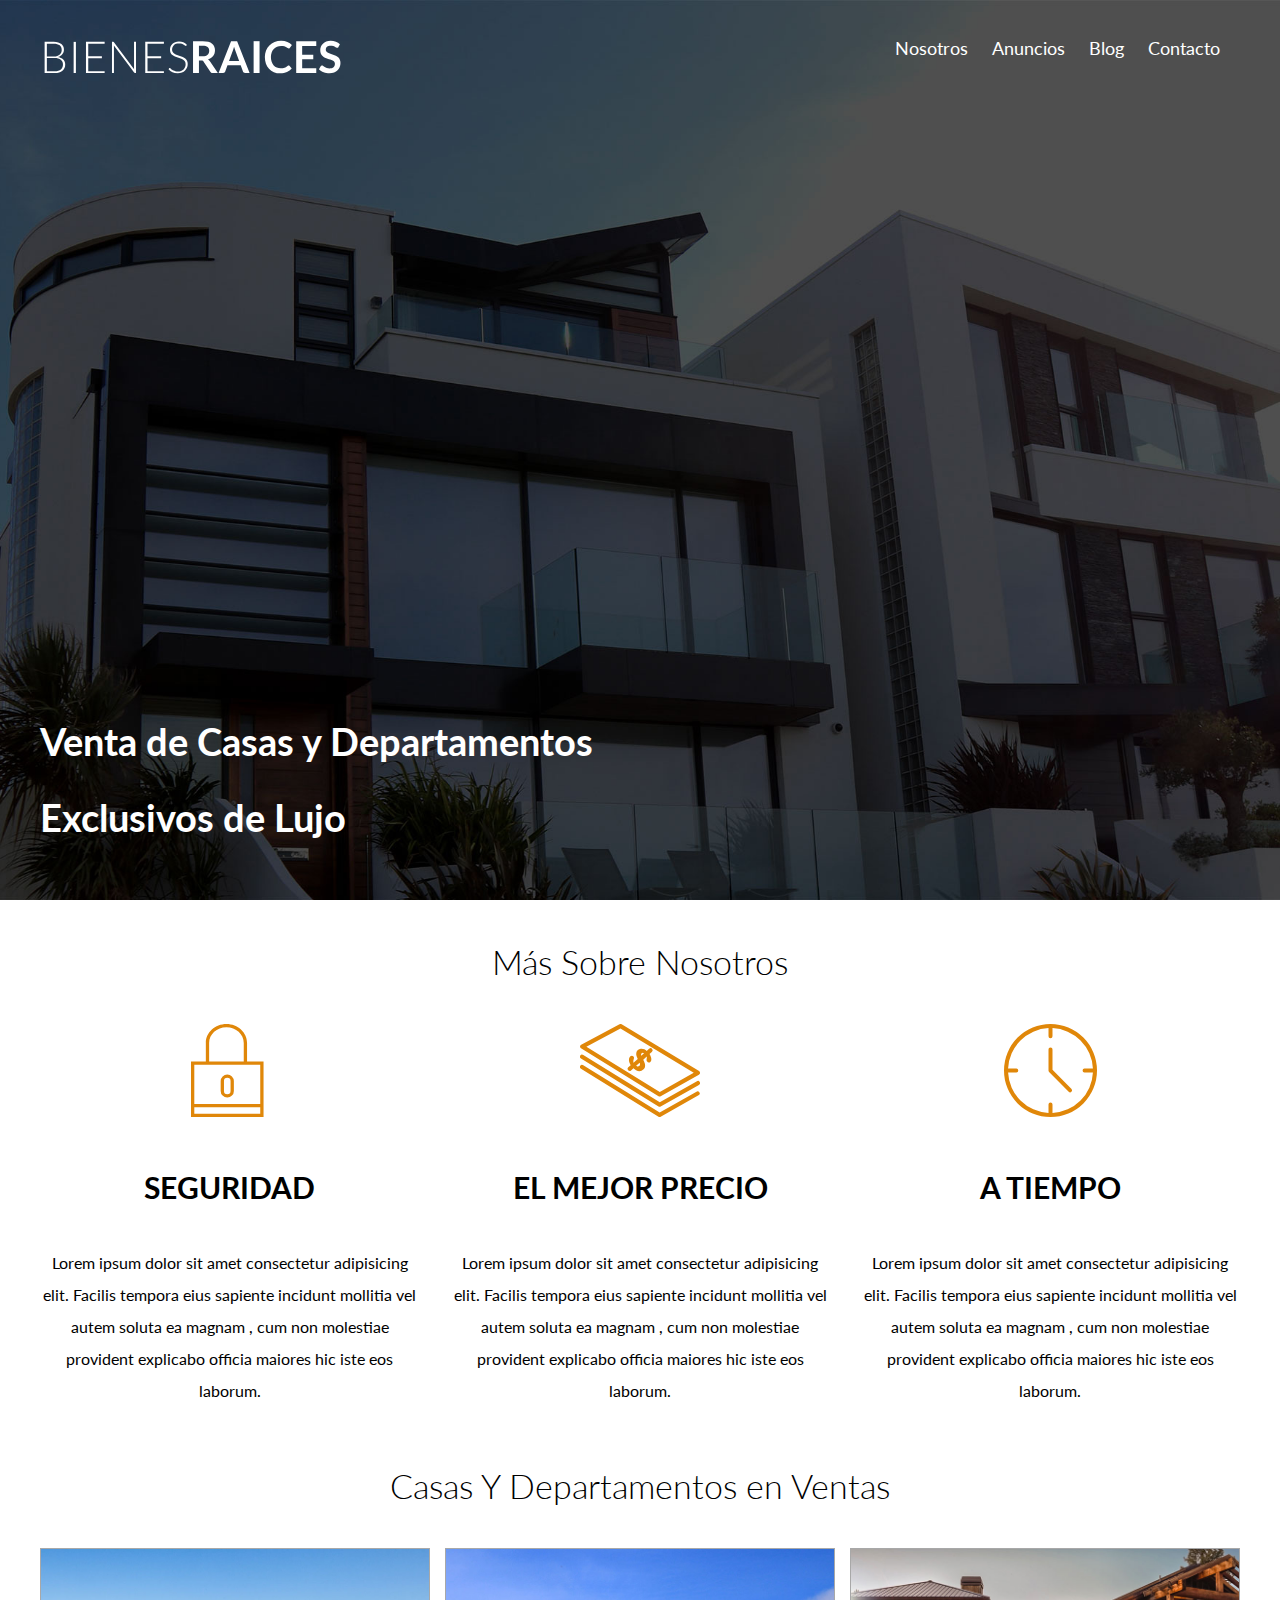
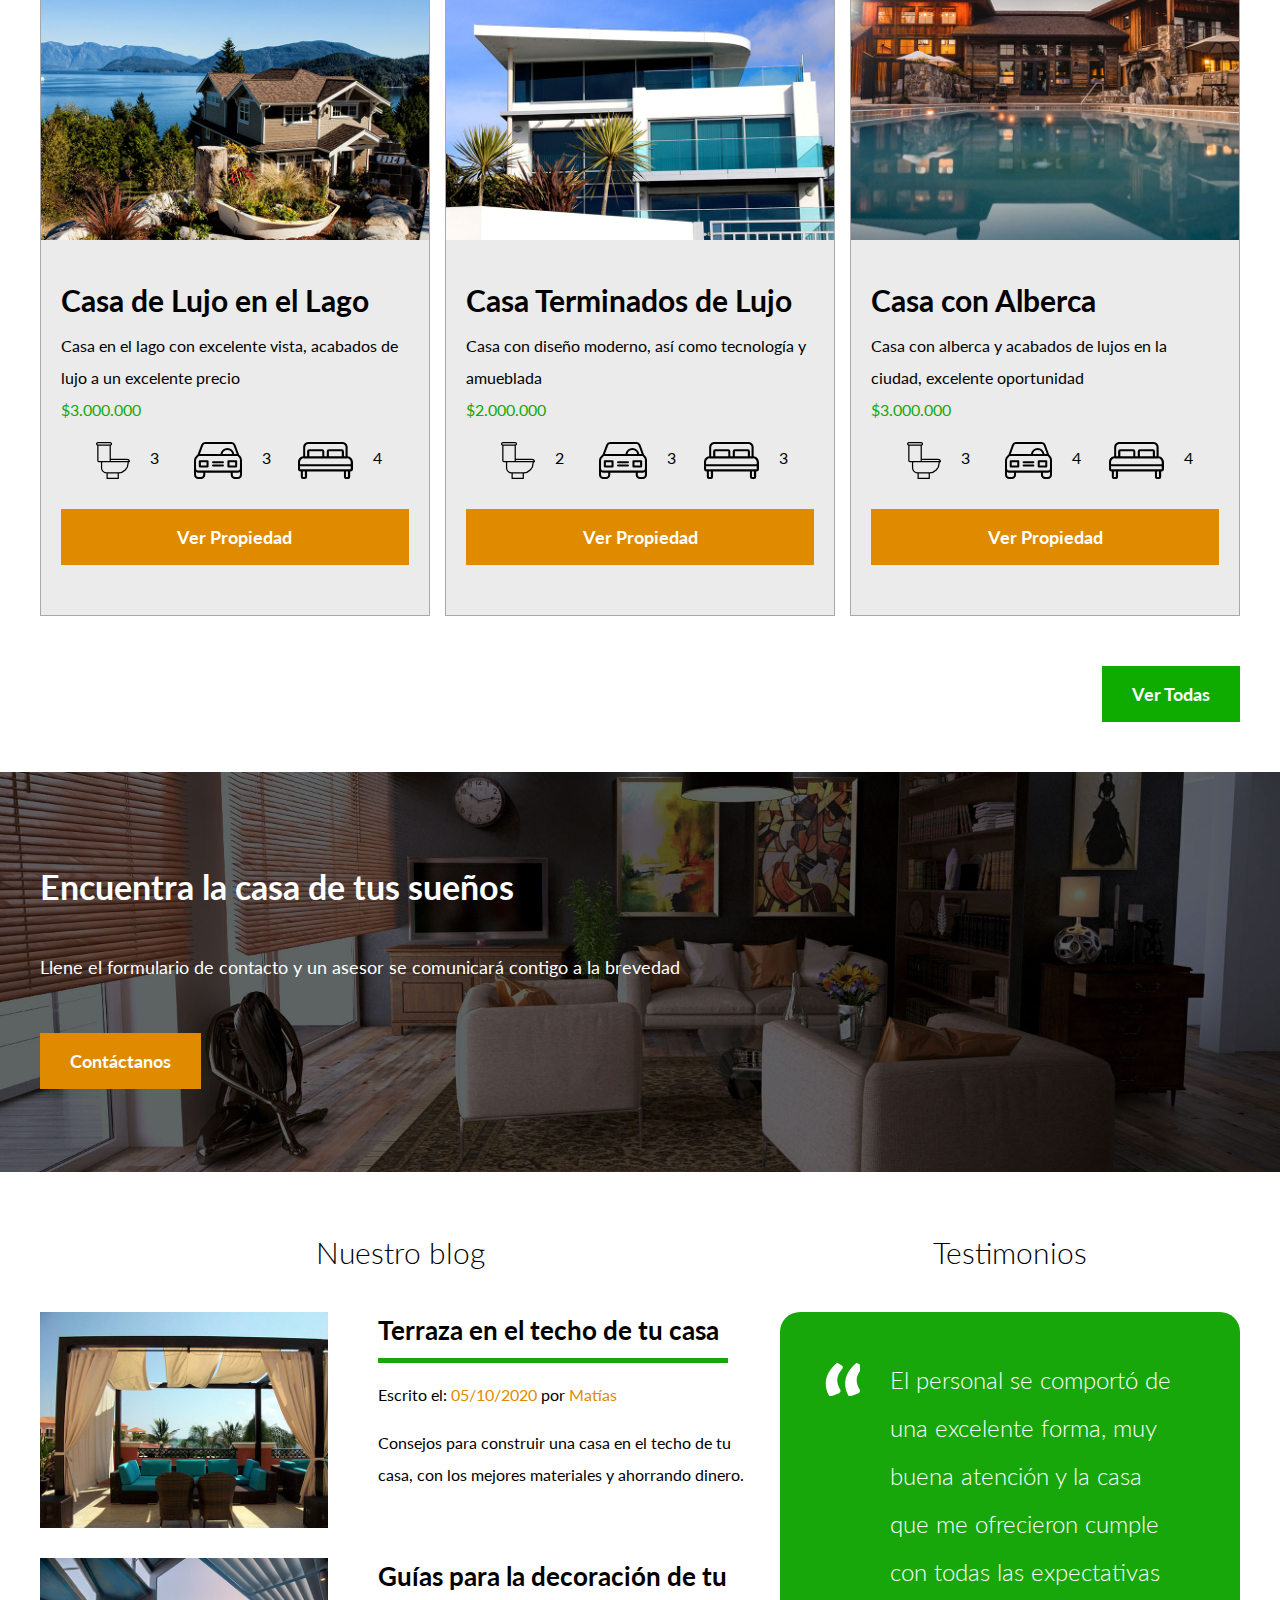
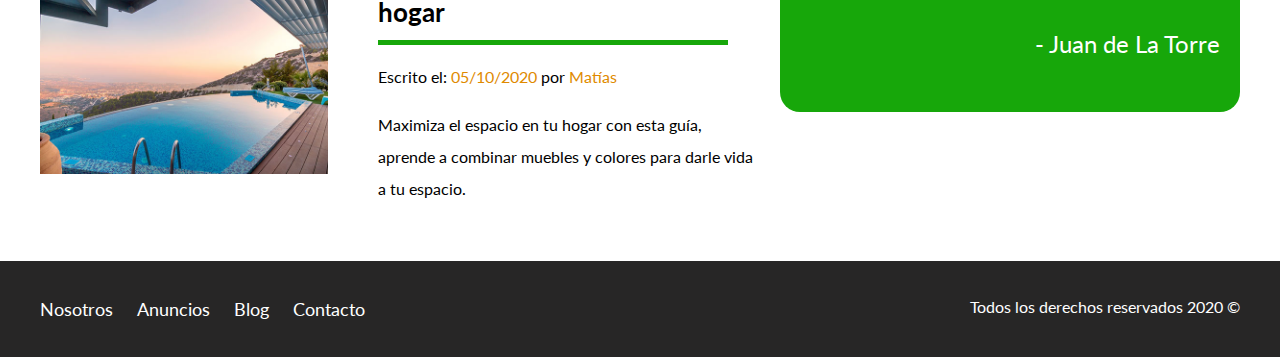
<file: Bienes Raices/index.html>
<!DOCTYPE html>
<html lang="en">
<head>
    <meta charset="UTF-8">
    <meta name="viewport" content="width=device-width, initial-scale=1.0">
    <title>Bienes Raices</title>
    <link href="https://fonts.googleapis.com/css2?family=Lato:wght@300;400;700;900&display=swap" rel="stylesheet">
    <link rel="stylesheet" href="CSS/normalize.css">
    <link rel="stylesheet" href="CSS/style.css">
</head>
<body>

    <header class="site-header inicio">
        <div class="contenedor contenido-header">
            <div class="barra">
                <a href="index.html">
                    <img src="img/logo.svg" alt="Logotipo">
                </a>

                <div class="mobile-menu">
                    <a href="#navegacion">
                        <img src="img/barras.svg" alt="Icono Menu">
                    </a>
                </div>

                <nav id="navegacion" class="navegacion">
                    <a href="nosotros.html">Nosotros</a>
                    <a href="anuncios.html">Anuncios</a>
                    <a href="blog.html">Blog</a>
                    <a href="contacto.html">Contacto</a>
                </nav>
            </div>

        <h1>Venta de Casas y Departamentos Exclusivos de Lujo</h1>
    </div>
    </header>

    <section class="contenedor seccion">
        <h2 class="fw-300 centrar-texto">Más Sobre Nosotros</h2>
        <div class="iconos-nosotros">
            <div class="icono">
                <img src="img/icono1.svg" alt="Icono Seguridad">
                <h3>Seguridad</h3>
                <p>Lorem ipsum dolor sit amet consectetur adipisicing elit. Facilis tempora eius sapiente incidunt mollitia vel autem soluta ea magnam
                    , cum non molestiae provident explicabo officia maiores hic iste eos laborum.</p>
            </div>

            <div class="icono">
                <img src="img/icono2.svg" alt="Icono El Mejor Precio">
                <h3>El Mejor Precio</h3>
                <p>Lorem ipsum dolor sit amet consectetur adipisicing elit. Facilis tempora eius sapiente incidunt mollitia vel autem soluta ea magnam
                    , cum non molestiae provident explicabo officia maiores hic iste eos laborum.</p>
            </div>

            <div class="icono">
                <img src="img/icono3.svg" alt="Icono A Tiempo">
                <h3>A Tiempo</h3>
                <p>Lorem ipsum dolor sit amet consectetur adipisicing elit. Facilis tempora eius sapiente incidunt mollitia vel autem soluta ea magnam
                    , cum non molestiae provident explicabo officia maiores hic iste eos laborum.</p>
            </div>
        </div>
    </section>

    <main class="seccion contenedor">
        <h2 class="fw-300 centrar-texto">Casas Y Departamentos en Ventas</h2>

        <div class="contenedor-anuncios">
            <div class="anuncio">
                <img src="img/anuncio1.jpg" alt="Anuncio Casa de Lujos en el Lago">
                <div class="contenido-anuncio">
                    <h3>Casa de Lujo en el Lago</h3>
                    <p>Casa en el lago con excelente vista, acabados de lujo a un excelente precio</p>
                    <p class="precio">$3.000.000</p>
                    <ul class="iconos-caracteristicas">
                        <li>
                            <img src="img/icono_wc.svg" alt="icocono baño">
                            <p>3</p>
                        </li>
                        <li>
                            <img src="img/icono_estacionamiento.svg" alt="icono auto">
                            <p>3</p>
                        </li>
                        <li>
                            <img src="img/icono_dormitorio.svg" alt="icono cama">
                            <p>4</p>
                        </li>
                    </ul>
                    <a href="anuncio.html" class="boton boton-naranja d-block">Ver Propiedad</a>
                </div>
            </div>

            <div class="anuncio">
                <img src="img/anuncio2.jpg" alt="Anuncio Casa Terminados de Lujos">
                <div class="contenido-anuncio">
                    <h3>Casa Terminados de Lujo</h3>
                    <p>Casa con diseño moderno, así como tecnología y amueblada</p>
                    <p class="precio">$2.000.000</p>
                    <ul class="iconos-caracteristicas">
                        <li>
                            <img src="img/icono_wc.svg" alt="icocono baño">
                            <p>2</p>
                        </li>
                        <li>
                            <img src="img/icono_estacionamiento.svg" alt="icono auto">
                            <p>3</p>
                        </li>
                        <li>
                            <img src="img/icono_dormitorio.svg" alt="icono cama">
                            <p>3</p>
                        </li>
                    </ul>
                    <a href="anuncio.html" class="boton boton-naranja d-block">Ver Propiedad</a>
                </div>
            </div>

            <div class="anuncio">
                <img src="img/anuncio3.jpg" alt="Anuncio Casa con Alberca">
                <div class="contenido-anuncio">
                    <h3>Casa con Alberca</h3>
                    <p>Casa con alberca y acabados de lujos en la ciudad, excelente oportunidad </p>
                    <p class="precio">$3.000.000</p>
                    <ul class="iconos-caracteristicas">
                        <li>
                            <img src="img/icono_wc.svg" alt="icocono baño">
                            <p>3</p>
                        </li>
                        <li>
                            <img src="img/icono_estacionamiento.svg" alt="icono auto">
                            <p>4</p>
                        </li>
                        <li>
                            <img src="img/icono_dormitorio.svg" alt="icono cama">
                            <p>4</p>
                        </li>
                    </ul>
                    <a href="anuncio.html" class="boton boton-naranja d-block">Ver Propiedad</a>
                </div>
            </div>
        </div>
        <div class="ver-todas">
            <a href="anuncios.html" class="boton boton-verde">Ver Todas</a>
        </div>
    </main>

    <section class="imagen-contacto">
        <div class="contenedor contenido-contacto">
            <h2>Encuentra la casa de tus sueños</h2>
            <p>Llene el formulario de contacto y un asesor se comunicará contigo a la brevedad</p>
            <a href="contacto.html" class="boton boton-naranja">Contáctanos</a>
        </div>
    </section>

    <div class="seccion-inferior contenedor seccion">
        <section class="blog">
            <h3 class="centrar-texto fw-300">Nuestro blog</h3>

            <article class="entrada-blog">
                <div class="imagen">
                    <img src="img/blog1.jpg" alt="Entrada de blog">
                </div>
                <div class="texto-entrada">
                    <a href="entrada.html">
                        <h4>Terraza en el techo de tu casa</h4>
                    </a>
                    <p>Escrito el: <span>05/10/2020</span> por <span>Matías</span></p>
                    <p>Consejos para construir una casa en el techo de tu casa, con los mejores
                        materiales y ahorrando dinero.</p>
                </div>
            </article>

            <article class="entrada-blog">
                <div class="imagen">
                    <img src="img/blog2.jpg" alt="Entrada de blog">
                </div>
                <div class="texto-entrada">
                    <a href="entrada.html">
                        <h4>Guías para la decoración de tu hogar</h4>
                    </a>
                    <p>Escrito el: <span>05/10/2020</span> por <span>Matías</span></p>
                    <p>Maximiza el espacio en tu hogar con esta guía, aprende a combinar muebles 
                        y colores para darle vida a tu espacio. </p>
                </div>
            </article>
        </section>

        <section class="testimoniales">
            <h3 class="centrar-texto fw-300">Testimonios</h3>
            <div class="testimonial">
                <blockquote>El personal se comportó de una excelente forma, muy buena atención
                    y la casa que me ofrecieron cumple con todas las expectativas</blockquote>

                <p>- Juan de La Torre</p>
            </div>
        </section>
    </div>

    <footer class="site-footer seccion">
        <div class="contenedor contenedor-footer">
            <nav class="navegacion">
                <a href="nosotros.html">Nosotros</a>
                <a href="anuncios.html">Anuncios</a>
                <a href="blog.html">Blog</a>
                <a href="contacto.html">Contacto</a>
            </nav>
            <p class="copyright">Todos los derechos reservados 2020 &copy;</p>
        </div>
    </footer>
</body>
</html>
</file>
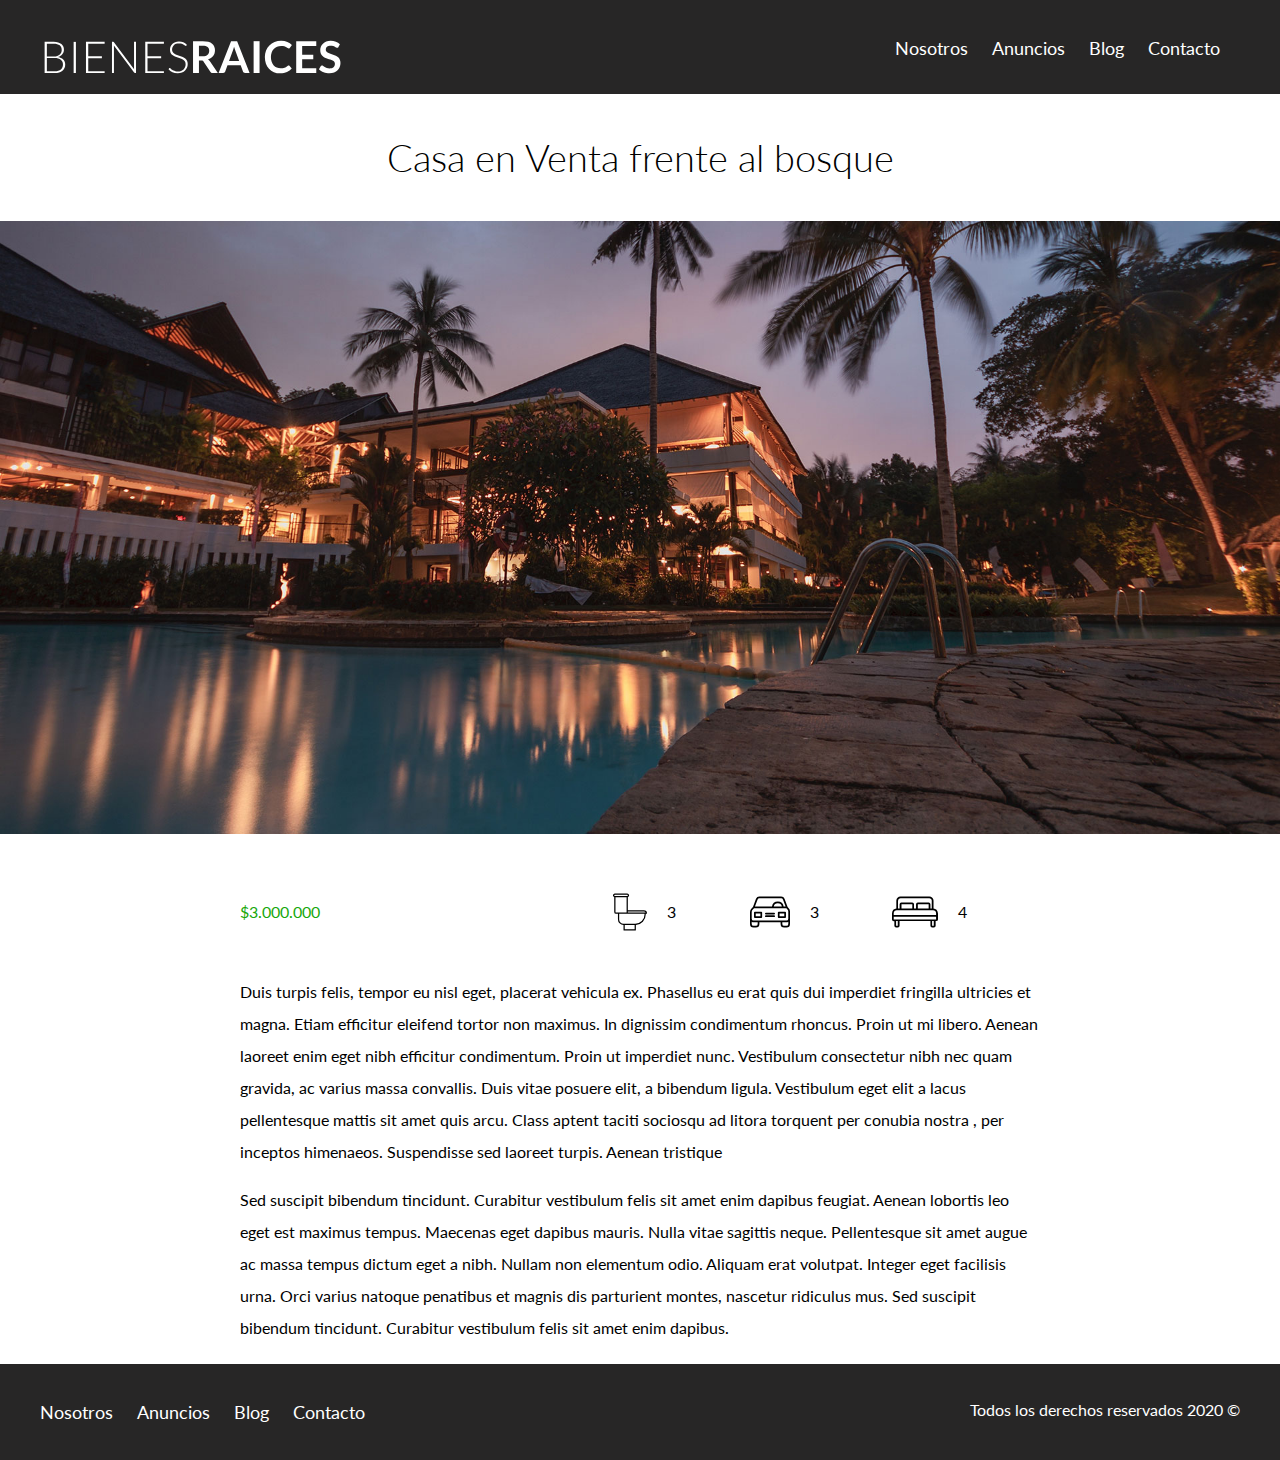
<file: Bienes Raices/anuncio.html>
<!DOCTYPE html>
<html lang="en">
<head>
    <meta charset="UTF-8">
    <meta name="viewport" content="width=device-width, initial-scale=1.0">
    <title>Bienes Raices</title>
    <link href="https://fonts.googleapis.com/css2?family=Lato:wght@300;400;700;900&display=swap" rel="stylesheet">
    <link rel="stylesheet" href="CSS/normalize.css">
    <link rel="stylesheet" href="CSS/style.css">
</head>
<body>

    <header class="site-header">
        <div class="contenedor contenido-header">
            <div class="barra">
                <a href="index.html">
                    <img src="img/logo.svg" alt="Logotipo">
                </a>

                <div class="mobile-menu">
                    <a href="#navegacion">
                        <img src="img/barras.svg" alt="Icono Menu">
                    </a>
                </div>

                <nav id="navegacion" class="navegacion">
                    <a href="nosotros.html">Nosotros</a>
                    <a href="anuncios.html">Anuncios</a>
                    <a href="blog.html">Blog</a>
                    <a href="contacto.html">Contacto</a>
                </nav>
            </div>

    </div>
    </header>

    <h1 class="fw-300 centrar-texto">Casa en Venta frente al bosque</h1>
    <img src="img/destacada.jpg" alt="Anuncio casa en venta">
    <main class="contenedor seccion contenido-centrado">
        <div class="resumen-propiedad">
            <p class="precio">$3.000.000</p>
            <ul class="iconos-caracteristicas">
                <li>
                    <img src="img/icono_wc.svg" alt="icocono baño">
                    <p>3</p>
                </li>
                <li>
                    <img src="img/icono_estacionamiento.svg" alt="icono auto">
                    <p>3</p>
                </li>
                <li>
                    <img src="img/icono_dormitorio.svg" alt="icono cama">
                    <p>4</p>
                </li>
            </ul>
        </div>
        <p>
            Duis turpis felis, tempor eu nisl eget, placerat vehicula ex.
            Phasellus eu erat quis dui imperdiet fringilla ultricies et magna.
            Etiam efficitur eleifend tortor non maximus. In dignissim condimentum rhoncus.
            Proin ut mi libero. Aenean laoreet enim eget nibh efficitur condimentum.
            Proin ut imperdiet nunc. Vestibulum consectetur nibh nec quam gravida,
            ac varius massa convallis. Duis vitae posuere elit, a bibendum ligula.
            Vestibulum eget elit a lacus pellentesque mattis sit amet quis arcu.
            Class aptent taciti sociosqu ad litora torquent per conubia nostra
            , per inceptos himenaeos. Suspendisse sed laoreet turpis. Aenean tristique

        </p>
        <p>
            Sed suscipit bibendum tincidunt. Curabitur vestibulum felis sit amet enim dapibus feugiat.
            Aenean lobortis leo eget est maximus tempus. Maecenas eget dapibus mauris. Nulla vitae sagittis neque.
            Pellentesque sit amet augue ac massa tempus dictum eget a nibh. Nullam non elementum odio. Aliquam erat volutpat.
            Integer eget facilisis urna. Orci varius natoque penatibus et magnis dis parturient montes, nascetur ridiculus mus.
            Sed suscipit bibendum tincidunt. Curabitur vestibulum felis sit amet enim dapibus.
    </main>

    <footer class="site-footer seccion">
        <div class="contenedor contenedor-footer">
            <nav class="navegacion">
                <a href="nosotros.html">Nosotros</a>
                <a href="anuncios.html">Anuncios</a>
                <a href="blog.html">Blog</a>
                <a href="contacto.html">Contacto</a>
            </nav>
            <p class="copyright">Todos los derechos reservados 2020 &copy;</p>
        </div>
    </footer>
</body>
</html>
</file>
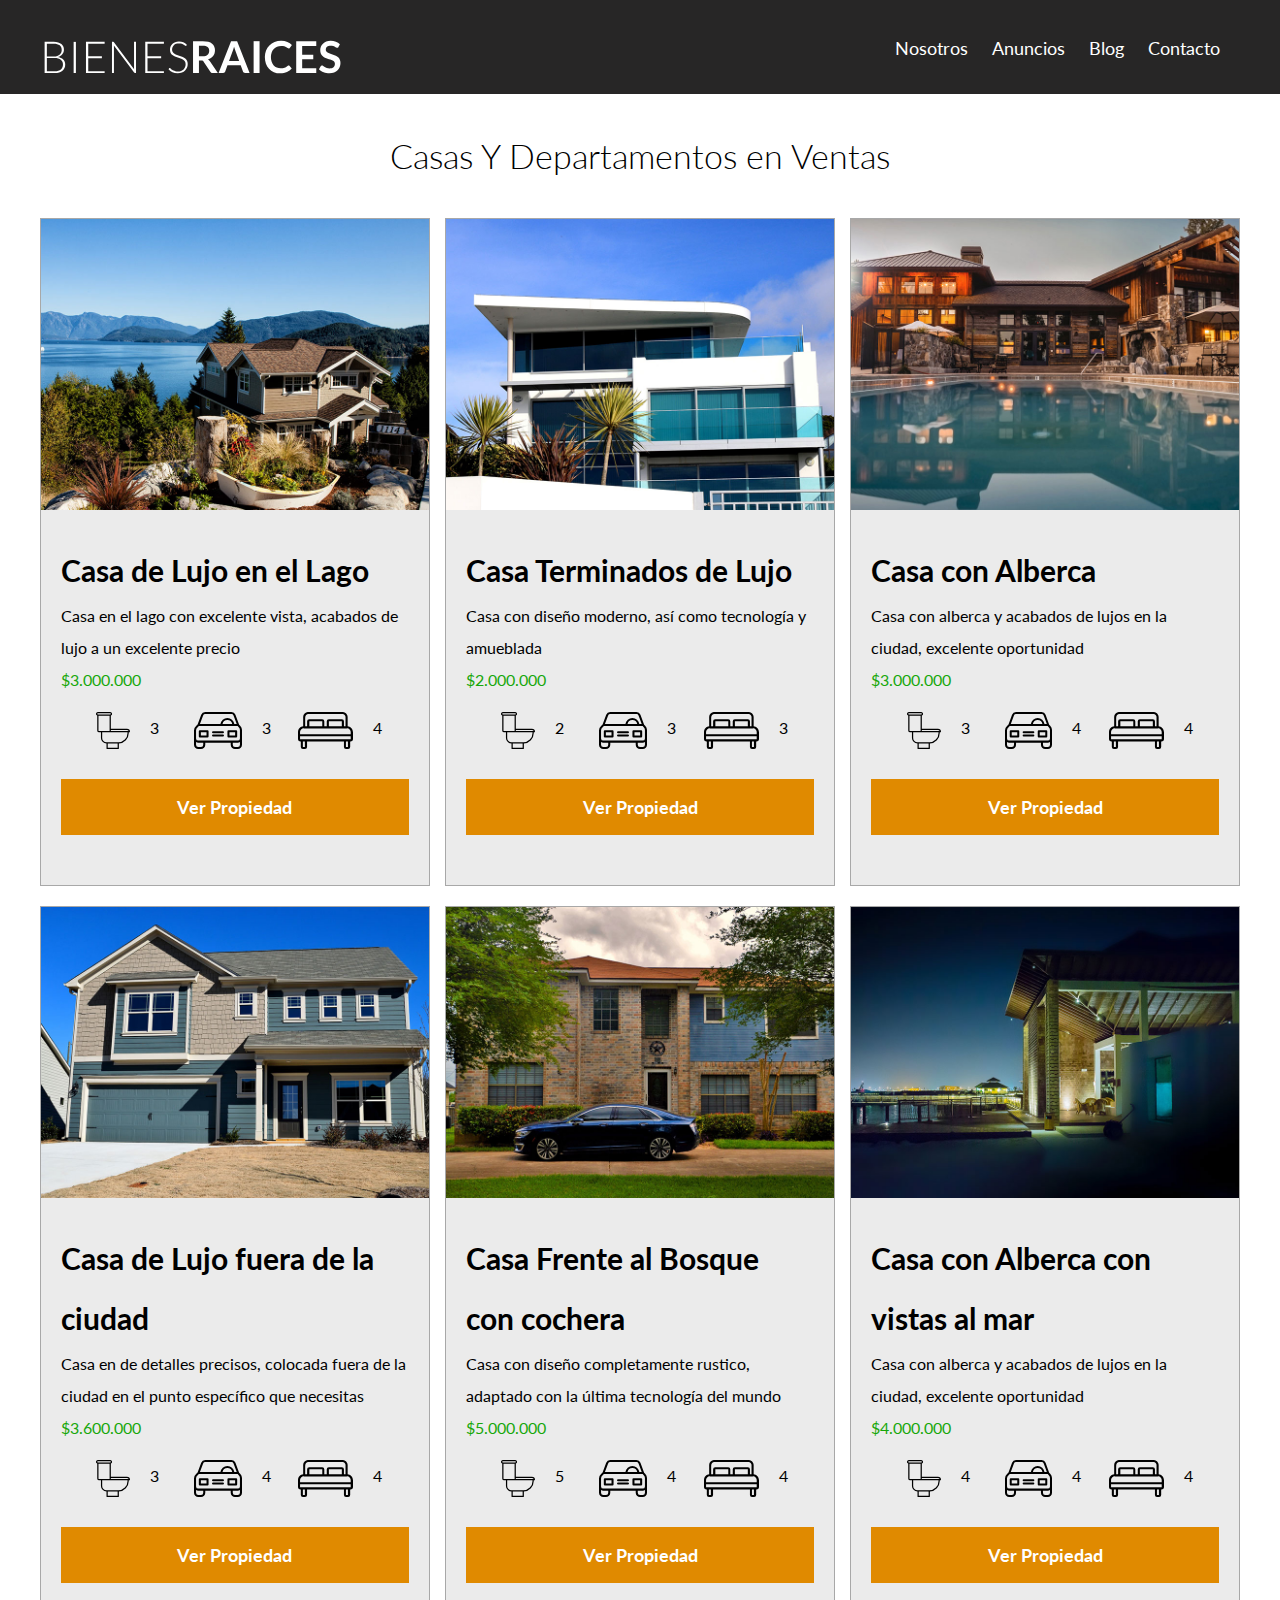
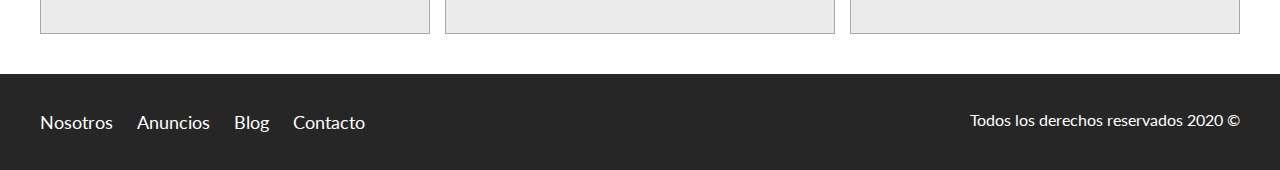
<file: Bienes Raices/anuncios.html>
<!DOCTYPE html>
<html lang="en">
<head>
    <meta charset="UTF-8">
    <meta name="viewport" content="width=device-width, initial-scale=1.0">
    <title>Bienes Raices</title>
    <link href="https://fonts.googleapis.com/css2?family=Lato:wght@300;400;700;900&display=swap" rel="stylesheet">
    <link rel="stylesheet" href="CSS/normalize.css">
    <link rel="stylesheet" href="CSS/style.css">
</head>
<body>

    <header class="site-header">
        <div class="contenedor contenido-header">
            <div class="barra">
                <a href="index.html">
                    <img src="img/logo.svg" alt="Logotipo">
                </a>

                <div class="mobile-menu">
                    <a href="#navegacion">
                        <img src="img/barras.svg" alt="Icono Menu">
                    </a>
                </div>

                <nav id="navegacion" class="navegacion">
                    <a href="nosotros.html">Nosotros</a>
                    <a href="anuncios.html">Anuncios</a>
                    <a href="blog.html">Blog</a>
                    <a href="contacto.html">Contacto</a>
                </nav>
            </div>

    </div>
    </header>

    <main class="seccion contenedor">
        <h2 class="fw-300 centrar-texto">Casas Y Departamentos en Ventas</h2>

        <div class="contenedor-anuncios">
            <div class="anuncio">
                <img src="img/anuncio1.jpg" alt="Anuncio Casa de Lujos en el Lago">
                <div class="contenido-anuncio">
                    <h3>Casa de Lujo en el Lago</h3>
                    <p>Casa en el lago con excelente vista, acabados de lujo a un excelente precio</p>
                    <p class="precio">$3.000.000</p>
                    <ul class="iconos-caracteristicas">
                        <li>
                            <img src="img/icono_wc.svg" alt="icocono baño">
                            <p>3</p>
                        </li>
                        <li>
                            <img src="img/icono_estacionamiento.svg" alt="icono auto">
                            <p>3</p>
                        </li>
                        <li>
                            <img src="img/icono_dormitorio.svg" alt="icono cama">
                            <p>4</p>
                        </li>
                    </ul>
                    <a href="anuncio.html" class="boton boton-naranja d-block">Ver Propiedad</a>
                </div>
            </div>

            <div class="anuncio">
                <img src="img/anuncio2.jpg" alt="Anuncio Casa Terminados de Lujos">
                <div class="contenido-anuncio">
                    <h3>Casa Terminados de Lujo</h3>
                    <p>Casa con diseño moderno, así como tecnología y amueblada</p>
                    <p class="precio">$2.000.000</p>
                    <ul class="iconos-caracteristicas">
                        <li>
                            <img src="img/icono_wc.svg" alt="icocono baño">
                            <p>2</p>
                        </li>
                        <li>
                            <img src="img/icono_estacionamiento.svg" alt="icono auto">
                            <p>3</p>
                        </li>
                        <li>
                            <img src="img/icono_dormitorio.svg" alt="icono cama">
                            <p>3</p>
                        </li>
                    </ul>
                    <a href="anuncio.html" class="boton boton-naranja d-block">Ver Propiedad</a>
                </div>
            </div>

            <div class="anuncio">
                <img src="img/anuncio3.jpg" alt="Anuncio Casa con Alberca">
                <div class="contenido-anuncio">
                    <h3>Casa con Alberca</h3>
                    <p>Casa con alberca y acabados de lujos en la ciudad, excelente oportunidad </p>
                    <p class="precio">$3.000.000</p>
                    <ul class="iconos-caracteristicas">
                        <li>
                            <img src="img/icono_wc.svg" alt="icocono baño">
                            <p>3</p>
                        </li>
                        <li>
                            <img src="img/icono_estacionamiento.svg" alt="icono auto">
                            <p>4</p>
                        </li>
                        <li>
                            <img src="img/icono_dormitorio.svg" alt="icono cama">
                            <p>4</p>
                        </li>
                    </ul>
                    <a href="anuncio.html" class="boton boton-naranja d-block">Ver Propiedad</a>
                </div>
            </div>
            <div class="anuncio">
                <img src="img/anuncio4.jpg" alt="Anuncio Casa de Lujo">
                <div class="contenido-anuncio">
                    <h3>Casa de Lujo fuera de la ciudad</h3>
                    <p>Casa en de detalles precisos, colocada fuera de la ciudad en el punto específico que necesitas</p>
                    <p class="precio">$3.600.000</p>
                    <ul class="iconos-caracteristicas">
                        <li>
                            <img src="img/icono_wc.svg" alt="icocono baño">
                            <p>3</p>
                        </li>
                        <li>
                            <img src="img/icono_estacionamiento.svg" alt="icono auto">
                            <p>4</p>
                        </li>
                        <li>
                            <img src="img/icono_dormitorio.svg" alt="icono cama">
                            <p>4</p>
                        </li>
                    </ul>
                    <a href="anuncio.html" class="boton boton-naranja d-block">Ver Propiedad</a>
                </div>
            </div>

            <div class="anuncio">
                <img src="img/anuncio5.jpg" alt="Anuncio Casa Frente al bosque">
                <div class="contenido-anuncio">
                    <h3>Casa Frente al Bosque con cochera</h3>
                    <p>Casa con diseño completamente rustico, adaptado con la última tecnología del mundo</p>
                    <p class="precio">$5.000.000</p>
                    <ul class="iconos-caracteristicas">
                        <li>
                            <img src="img/icono_wc.svg" alt="icocono baño">
                            <p>5</p>
                        </li>
                        <li>
                            <img src="img/icono_estacionamiento.svg" alt="icono auto">
                            <p>4</p>
                        </li>
                        <li>
                            <img src="img/icono_dormitorio.svg" alt="icono cama">
                            <p>4</p>
                        </li>
                    </ul>
                    <a href="anuncio.html" class="boton boton-naranja d-block">Ver Propiedad</a>
                </div>
            </div>

            <div class="anuncio">
                <img src="img/anuncio6.jpg" alt="Anuncio Casa con Alberca">
                <div class="contenido-anuncio">
                    <h3>Casa con Alberca con vistas al mar</h3>
                    <p>Casa con alberca y acabados de lujos en la ciudad, excelente oportunidad </p>
                    <p class="precio">$4.000.000</p>
                    <ul class="iconos-caracteristicas">
                        <li>
                            <img src="img/icono_wc.svg" alt="icocono baño">
                            <p>4</p>
                        </li>
                        <li>
                            <img src="img/icono_estacionamiento.svg" alt="icono auto">
                            <p>4</p>
                        </li>
                        <li>
                            <img src="img/icono_dormitorio.svg" alt="icono cama">
                            <p>4</p>
                        </li>
                    </ul>
                    <a href="anuncio.html" class="boton boton-naranja d-block">Ver Propiedad</a>
                </div>
            </div>
        </div>
    </main>

    <footer class="site-footer seccion">
        <div class="contenedor contenedor-footer">
            <nav class="navegacion">
                <a href="nosotros.html">Nosotros</a>
                <a href="anuncios.html">Anuncios</a>
                <a href="blog.html">Blog</a>
                <a href="contacto.html">Contacto</a>
            </nav>
            <p class="copyright">Todos los derechos reservados 2020 &copy;</p>
        </div>
    </footer>
</body>
</html>
</file>
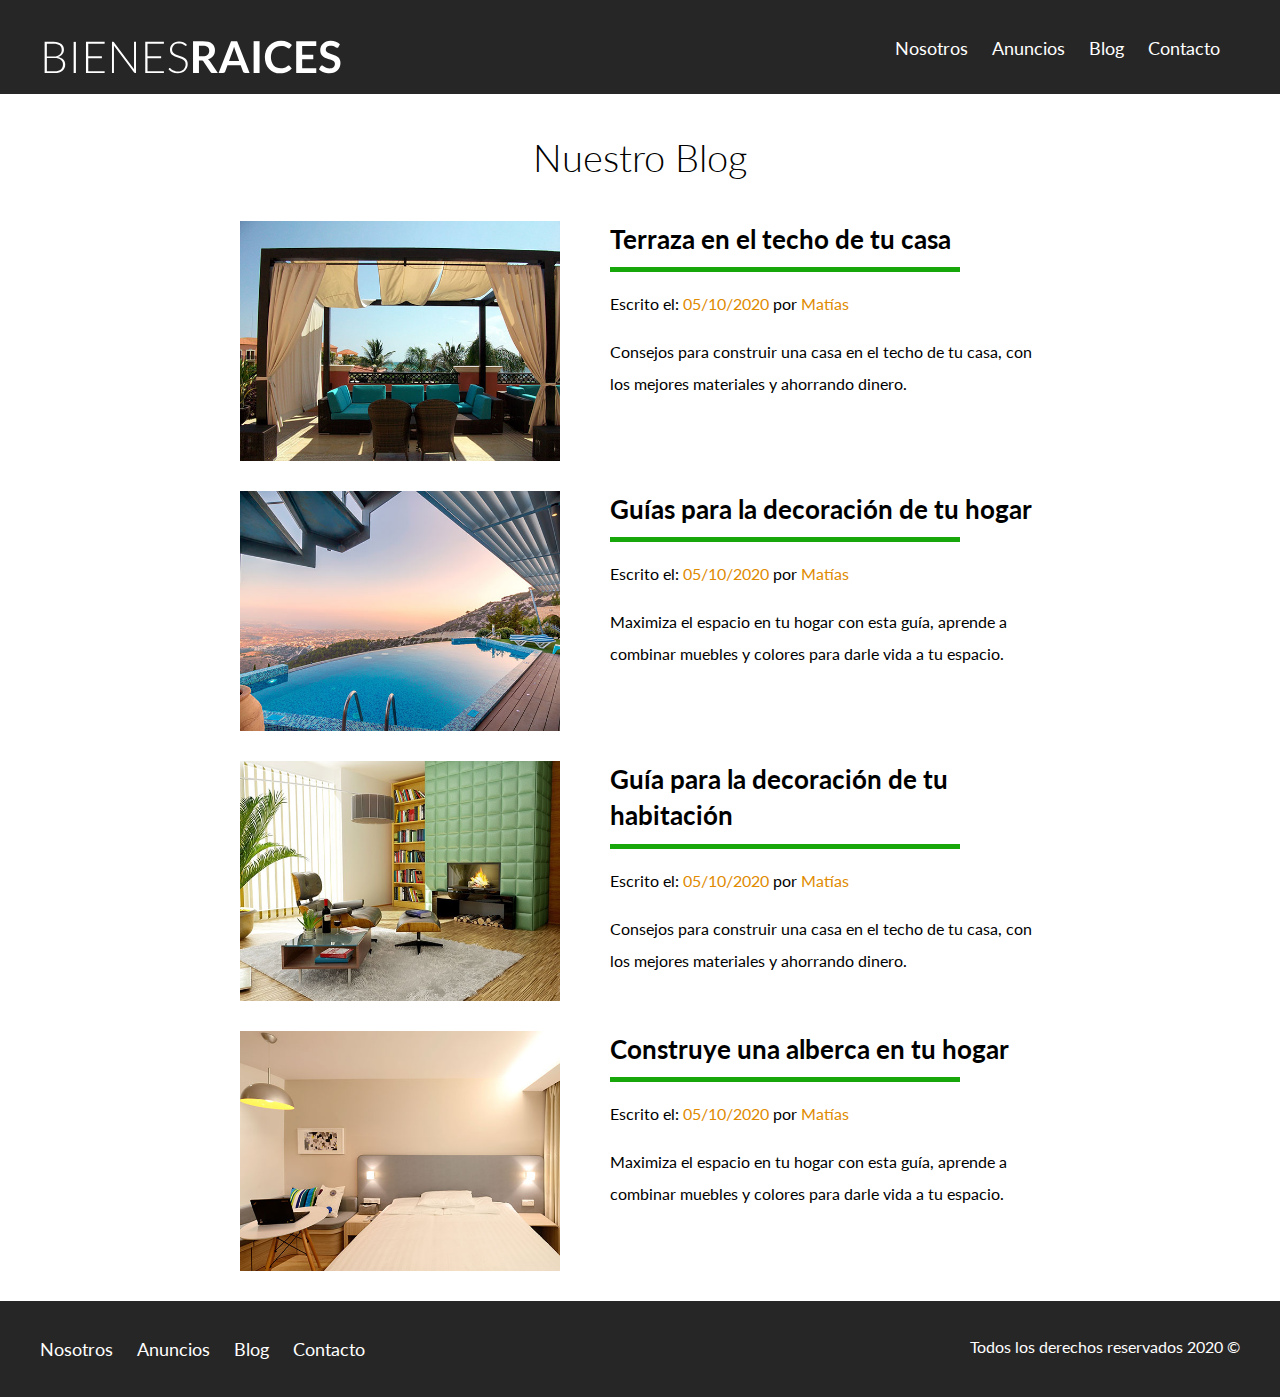
<file: Bienes Raices/blog.html>
<!DOCTYPE html>
<html lang="en">
<head>
    <meta charset="UTF-8">
    <meta name="viewport" content="width=device-width, initial-scale=1.0">
    <title>Bienes Raices</title>
    <link href="https://fonts.googleapis.com/css2?family=Lato:wght@300;400;700;900&display=swap" rel="stylesheet">
    <link rel="stylesheet" href="CSS/normalize.css">
    <link rel="stylesheet" href="CSS/style.css">
</head>
<body>

    <header class="site-header">
        <div class="contenedor contenido-header">
            <div class="barra">
                <a href="index.html">
                    <img src="img/logo.svg" alt="Logotipo">
                </a>

                <div class="mobile-menu">
                    <a href="#navegacion">
                        <img src="img/barras.svg" alt="Icono Menu">
                    </a>
                </div>

                <nav id="navegacion" class="navegacion">
                    <a href="nosotros.html">Nosotros</a>
                    <a href="anuncios.html">Anuncios</a>
                    <a href="blog.html">Blog</a>
                    <a href="contacto.html">Contacto</a>
                </nav>
            </div>

    </div>
    </header>

    <main class="contenedor seccion contenido-centrado">
        <h1 class="fw-300 centrar-texto">Nuestro Blog</h1>
        
        <article class="entrada-blog">
            <div class="imagen">
                <img src="img/blog1.jpg" alt="Entrada de blog">
            </div>
            <div class="texto-entrada">
                <a href="entrada.html">
                    <h4>Terraza en el techo de tu casa</h4>
                </a>
                <p>Escrito el: <span>05/10/2020</span> por <span>Matías</span></p>
                <p>Consejos para construir una casa en el techo de tu casa, con los mejores
                    materiales y ahorrando dinero.</p>
            </div>
        </article>

        <article class="entrada-blog">
            <div class="imagen">
                <img src="img/blog2.jpg" alt="Entrada de blog">
            </div>
            <div class="texto-entrada">
                <a href="entrada.html">
                    <h4>Guías para la decoración de tu hogar</h4>
                </a>
                <p>Escrito el: <span>05/10/2020</span> por <span>Matías</span></p>
                <p>Maximiza el espacio en tu hogar con esta guía, aprende a combinar muebles 
                    y colores para darle vida a tu espacio. </p>
            </div>
        </article>

        <article class="entrada-blog">
            <div class="imagen">
                <img src="img/blog3.jpg" alt="Entrada de blog">
            </div>
            <div class="texto-entrada">
                <a href="entrada.html">
                    <h4>Guía para la decoración de tu habitación</h4>
                </a>
                <p>Escrito el: <span>05/10/2020</span> por <span>Matías</span></p>
                <p>Consejos para construir una casa en el techo de tu casa, con los mejores
                    materiales y ahorrando dinero.</p>
            </div>
        </article>

        <article class="entrada-blog">
            <div class="imagen">
                <img src="img/blog4.jpg" alt="Entrada de blog">
            </div>
            <div class="texto-entrada">
                <a href="entrada.html">
                    <h4>Construye una alberca en tu hogar</h4>
                </a>
                <p>Escrito el: <span>05/10/2020</span> por <span>Matías</span></p>
                <p>Maximiza el espacio en tu hogar con esta guía, aprende a combinar muebles 
                    y colores para darle vida a tu espacio. </p>
            </div>
        </article>
    </main>

    <footer class="site-footer seccion">
        <div class="contenedor contenedor-footer">
            <nav class="navegacion">
                <a href="nosotros.html">Nosotros</a>
                <a href="anuncios.html">Anuncios</a>
                <a href="blog.html">Blog</a>
                <a href="contacto.html">Contacto</a>
            </nav>
            <p class="copyright">Todos los derechos reservados 2020 &copy;</p>
        </div>
    </footer>
</body>
</html>
</file>
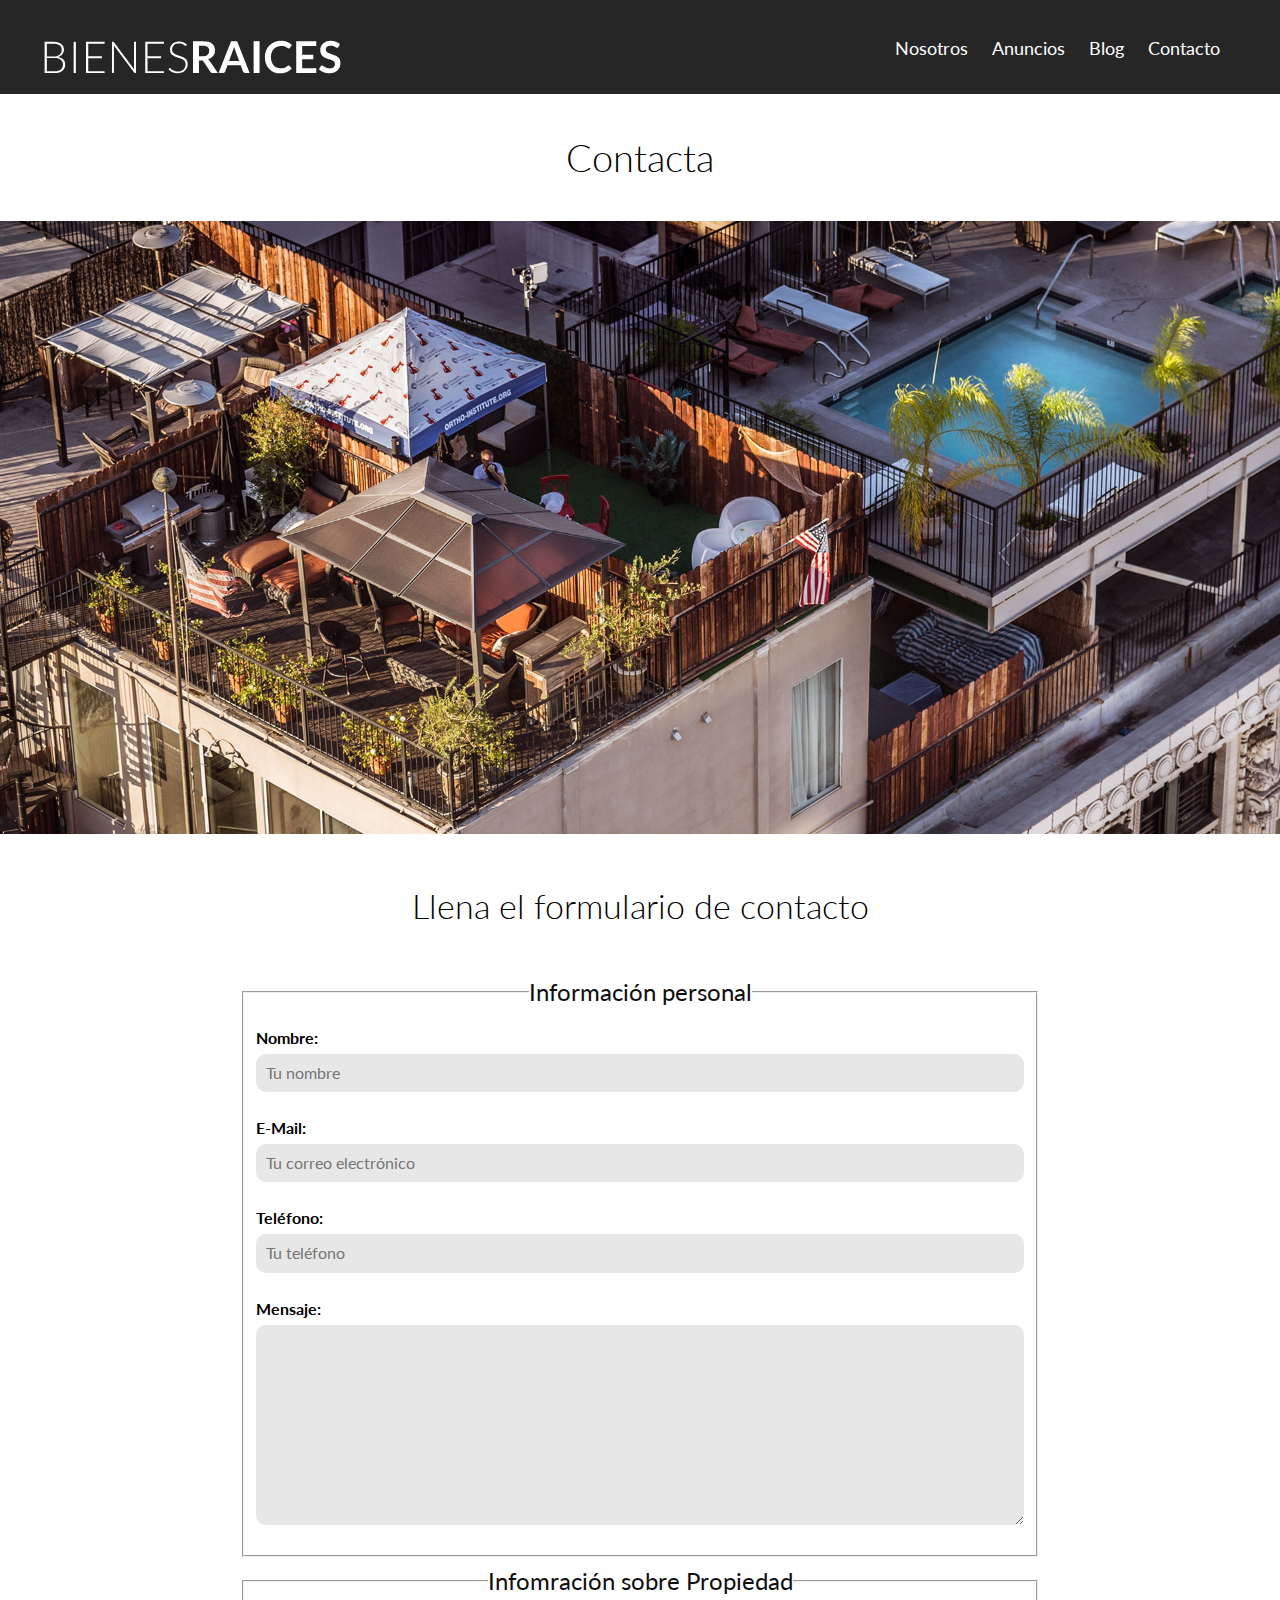
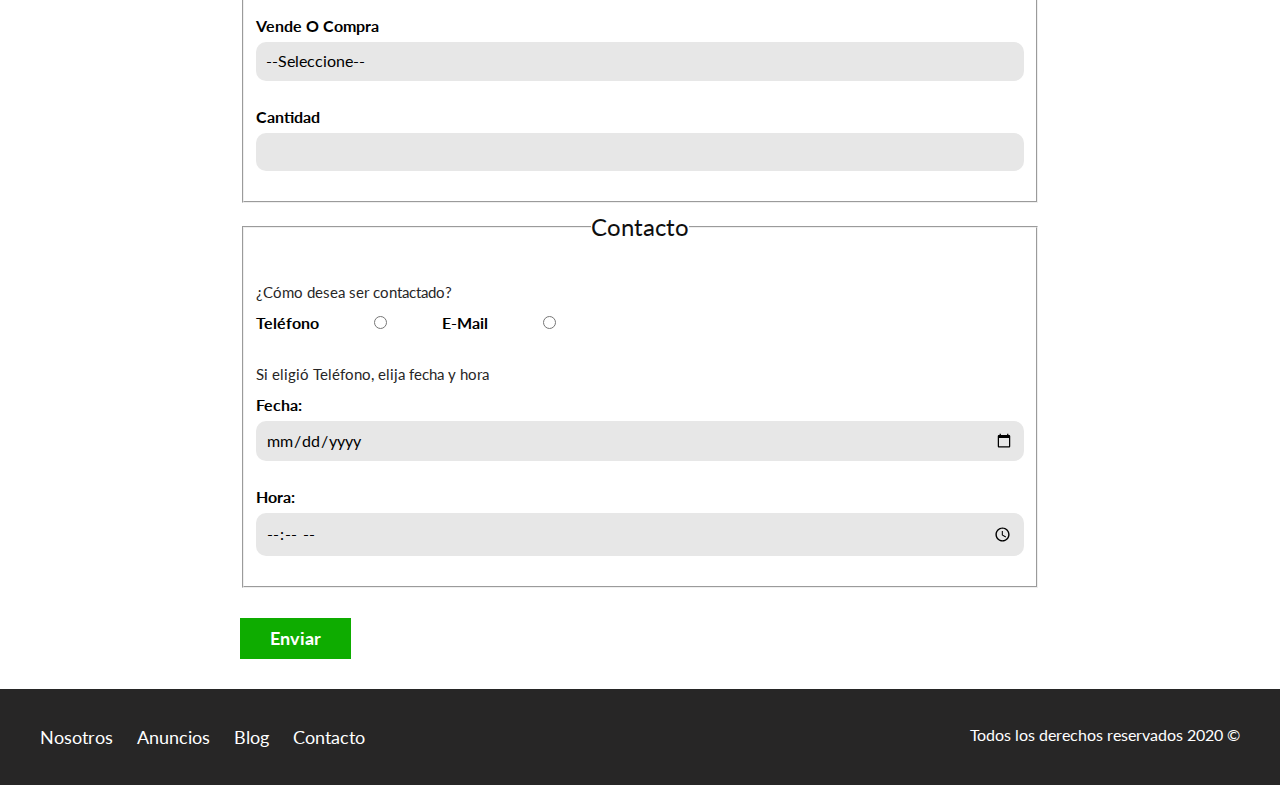
<file: Bienes Raices/contacto.html>
<!DOCTYPE html>
<html lang="en">
<head>
    <meta charset="UTF-8">
    <meta name="viewport" content="width=device-width, initial-scale=1.0">
    <title>Bienes Raices</title>
    <link href="https://fonts.googleapis.com/css2?family=Lato:wght@300;400;700;900&display=swap" rel="stylesheet">
    <link rel="stylesheet" href="CSS/normalize.css">
    <link rel="stylesheet" href="CSS/style.css">
</head>
<body>

    <header class="site-header">
        <div class="contenedor contenido-header">
            <div class="barra">
                <a href="index.html">
                    <img src="img/logo.svg" alt="Logotipo">
                </a>

                <div class="mobile-menu">
                    <a href="#navegacion">
                        <img src="img/barras.svg" alt="Icono Menu">
                    </a>
                </div>

                <nav id="navegacion" class="navegacion">
                    <a href="nosotros.html">Nosotros</a>
                    <a href="anuncios.html">Anuncios</a>
                    <a href="blog.html">Blog</a>
                    <a href="contacto.html">Contacto</a>
                </nav>
            </div>

    </div>
    </header>

    <h1 class="fw-300 centrar-texto">Contacta</h1>
    <img src="img/destacada3.jpg" alt="Imagen destacada">

    <main class="contenedor seccion-contenido contenido-centrado"> 
        <h2 class="fw-300 centrar-texto">Llena el formulario de contacto</h2>
        <form action="">
            <fieldset>
                <legend>Información personal</legend>

                <label for="nombre">Nombre:</label>
                <input type="text" id="nombre"  placeholder="Tu nombre">

                <label for="email">E-mail:</label>
                <input type="email" id="email" placeholder="Tu correo electrónico" required>

                <label for="telefono">Teléfono:</label>
                <input type="tel" id="telefono" placeholder="Tu teléfono">

                <label for="mensaje">Mensaje:</label>
                <textarea id="mensaje"></textarea>
            </fieldset>

            <fieldset>
                <legend>Infomración sobre Propiedad</legend>

                <label for="opciones">Vende o Compra</label>
                <select id="opciones">
                    <option value="" disabled selected>--Seleccione--</option>
                    <option value="">Compra</option>
                    <option value="">Venta</option>
                </select>

                <label for="cantidad">Cantidad</label>
                <input type="number">

            </fieldset>

            <fieldset>
        
                <legend>Contacto</legend>
                
                <p>¿Cómo desea ser contactado?</p>
                
                <div class="forma-contacto">
                    <label for="telefono">Teléfono</label>
                    <input type="radio" id="telefono" name="contacto" value="telefono">

                    <label for="telefono">E-mail</label>
                    <input type="radio" id="correo" name="contacto" value="correo">
                </div>

                <p>Si eligió Teléfono, elija fecha y hora</p>
                <label for="fecha">Fecha:</label>
                <input type="date" id="fecha">
                <label for="hora">Hora:</label>
                <input type="time" id="hora">
            </fieldset>

            <input type="submit" value="Enviar" class="boton boton-verde">
           
        </form>

    </main>
    <footer class="site-footer seccion">
        <div class="contenedor contenedor-footer">
            <nav class="navegacion">
                <a href="nosotros.html">Nosotros</a>
                <a href="anuncios.html">Anuncios</a>
                <a href="blog.html">Blog</a>
                <a href="contacto.html">Contacto</a>
            </nav>
            <p class="copyright">Todos los derechos reservados 2020 &copy;</p>
        </div>
    </footer>
</body>
</html>
</file>
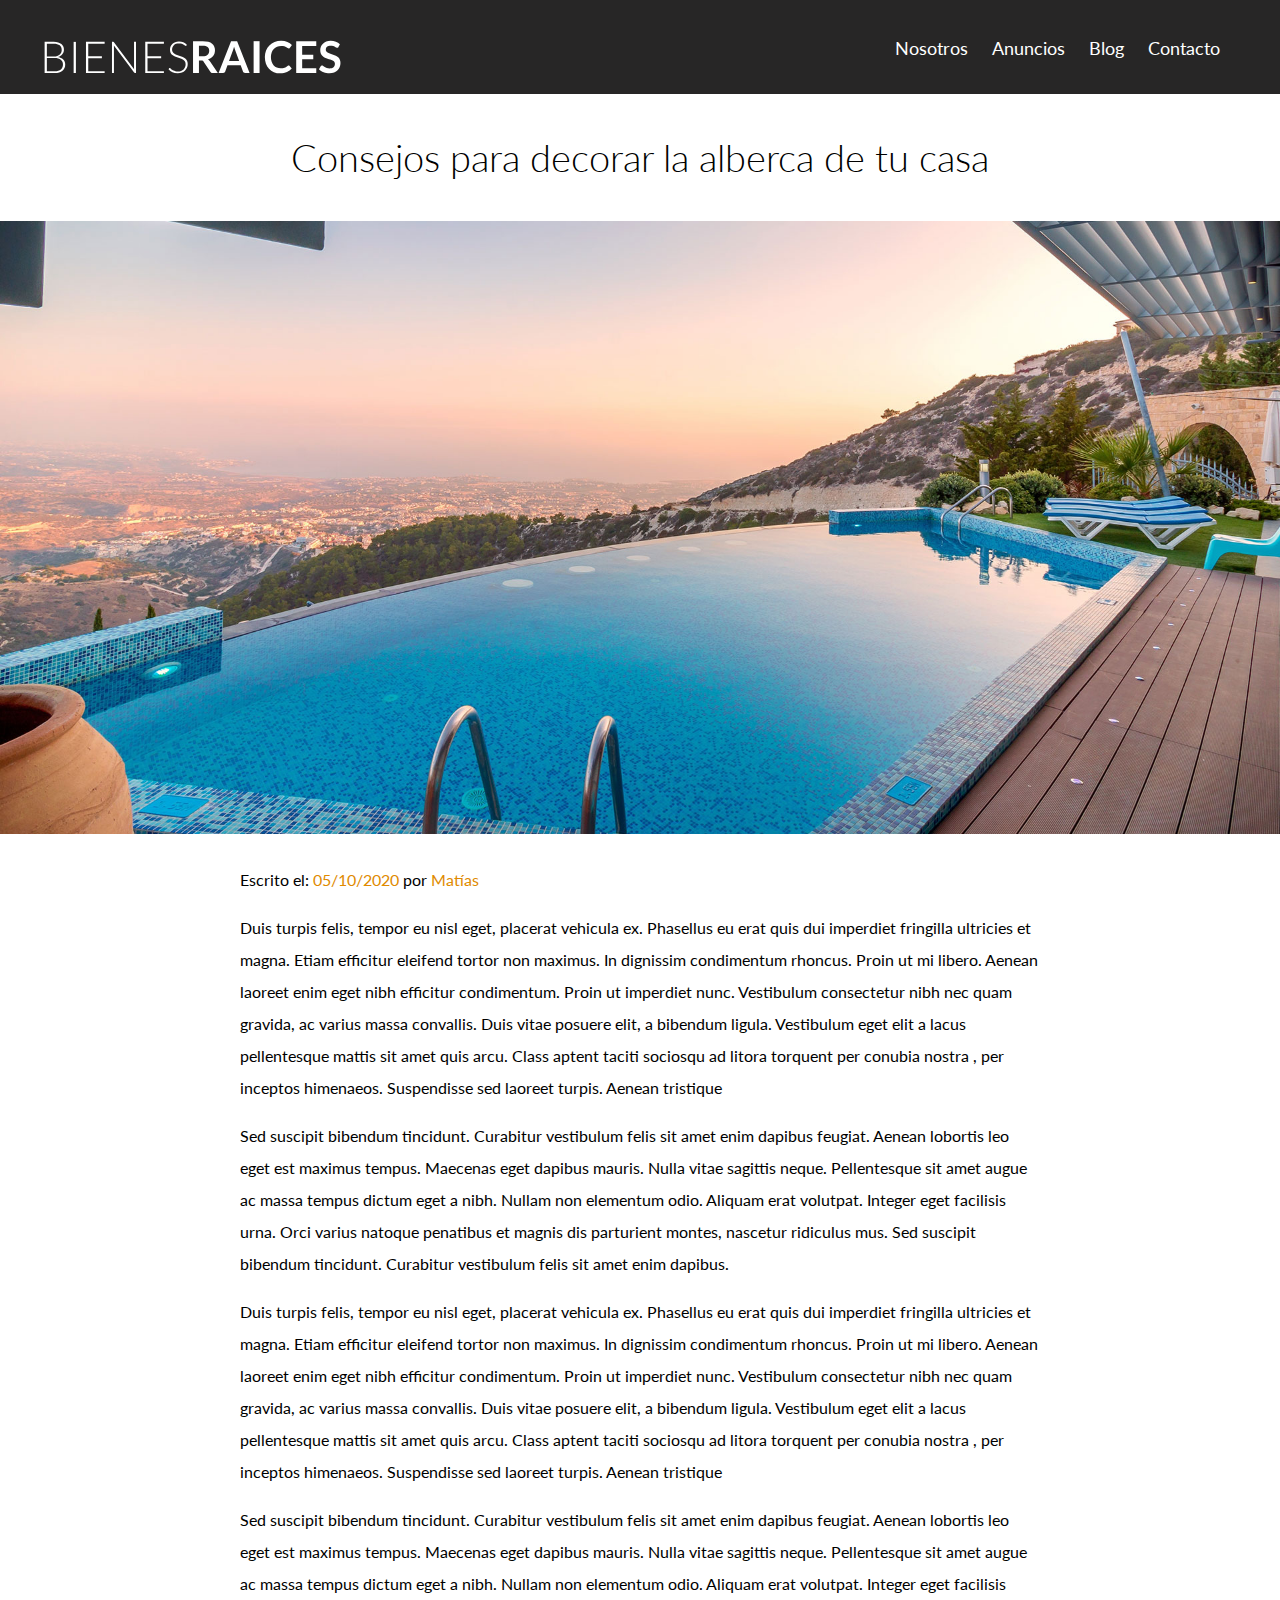
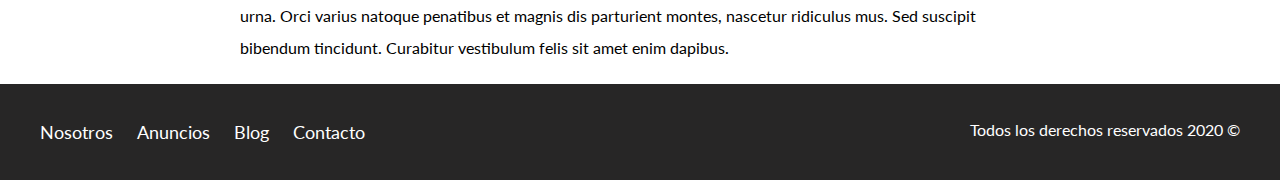
<file: Bienes Raices/entrada.html>
<!DOCTYPE html>
<html lang="en">
<head>
    <meta charset="UTF-8">
    <meta name="viewport" content="width=device-width, initial-scale=1.0">
    <title>Bienes Raices</title>
    <link href="https://fonts.googleapis.com/css2?family=Lato:wght@300;400;700;900&display=swap" rel="stylesheet">
    <link rel="stylesheet" href="CSS/normalize.css">
    <link rel="stylesheet" href="CSS/style.css">
</head>
<body>

    <header class="site-header">
        <div class="contenedor contenido-header">
            <div class="barra">
                <a href="/Bienes Raices/index.html">
                    <img src="img/logo.svg" alt="Logotipo">
                </a>

                <div class="mobile-menu">
                    <a href="#navegacion">
                        <img src="img/barras.svg" alt="Icono Menu">
                    </a>
                </div>

                <nav id="navegacion" class="navegacion">
                    <a href="nosotros.html">Nosotros</a>
                    <a href="anuncios.html">Anuncios</a>
                    <a href="blog.html">Blog</a>
                    <a href="contacto.html">Contacto</a>
                </nav>
            </div>

    </div>
    </header>

    <h1 class="fw-300 centrar-texto">Consejos para decorar la alberca de tu casa</h1>
    <img src="img/destacada2.jpg" alt="Imagen entrada">
    <main class="contenedor seccion contenido-centrado texto-entrada">
        <p>Escrito el: <span>05/10/2020</span> por <span>Matías</span></p>
        <p>
            Duis turpis felis, tempor eu nisl eget, placerat vehicula ex.
            Phasellus eu erat quis dui imperdiet fringilla ultricies et magna.
            Etiam efficitur eleifend tortor non maximus. In dignissim condimentum rhoncus.
            Proin ut mi libero. Aenean laoreet enim eget nibh efficitur condimentum.
            Proin ut imperdiet nunc. Vestibulum consectetur nibh nec quam gravida,
            ac varius massa convallis. Duis vitae posuere elit, a bibendum ligula.
            Vestibulum eget elit a lacus pellentesque mattis sit amet quis arcu.
            Class aptent taciti sociosqu ad litora torquent per conubia nostra
            , per inceptos himenaeos. Suspendisse sed laoreet turpis. Aenean tristique

        </p>
        <p>
            Sed suscipit bibendum tincidunt. Curabitur vestibulum felis sit amet enim dapibus feugiat.
            Aenean lobortis leo eget est maximus tempus. Maecenas eget dapibus mauris. Nulla vitae sagittis neque.
            Pellentesque sit amet augue ac massa tempus dictum eget a nibh. Nullam non elementum odio. Aliquam erat volutpat.
            Integer eget facilisis urna. Orci varius natoque penatibus et magnis dis parturient montes, nascetur ridiculus mus.
            Sed suscipit bibendum tincidunt. Curabitur vestibulum felis sit amet enim dapibus.
        </p>
        <p>
            Duis turpis felis, tempor eu nisl eget, placerat vehicula ex.
            Phasellus eu erat quis dui imperdiet fringilla ultricies et magna.
            Etiam efficitur eleifend tortor non maximus. In dignissim condimentum rhoncus.
            Proin ut mi libero. Aenean laoreet enim eget nibh efficitur condimentum.
            Proin ut imperdiet nunc. Vestibulum consectetur nibh nec quam gravida,
            ac varius massa convallis. Duis vitae posuere elit, a bibendum ligula.
            Vestibulum eget elit a lacus pellentesque mattis sit amet quis arcu.
            Class aptent taciti sociosqu ad litora torquent per conubia nostra
            , per inceptos himenaeos. Suspendisse sed laoreet turpis. Aenean tristique

        </p>
        <p>
            Sed suscipit bibendum tincidunt. Curabitur vestibulum felis sit amet enim dapibus feugiat.
            Aenean lobortis leo eget est maximus tempus. Maecenas eget dapibus mauris. Nulla vitae sagittis neque.
            Pellentesque sit amet augue ac massa tempus dictum eget a nibh. Nullam non elementum odio. Aliquam erat volutpat.
            Integer eget facilisis urna. Orci varius natoque penatibus et magnis dis parturient montes, nascetur ridiculus mus.
            Sed suscipit bibendum tincidunt. Curabitur vestibulum felis sit amet enim dapibus.
        </p>
    </main>

    <footer class="site-footer seccion">
        <div class="contenedor contenedor-footer">
            <nav class="navegacion">
                <a href="nosotros.html">Nosotros</a>
                <a href="anuncios.html">Anuncios</a>
                <a href="blog.html">Blog</a>
                <a href="contacto.html">Contacto</a>
            </nav>
            <p class="copyright">Todos los derechos reservados 2020 &copy;</p>
        </div>
    </footer>
</body>
</html>
</file>
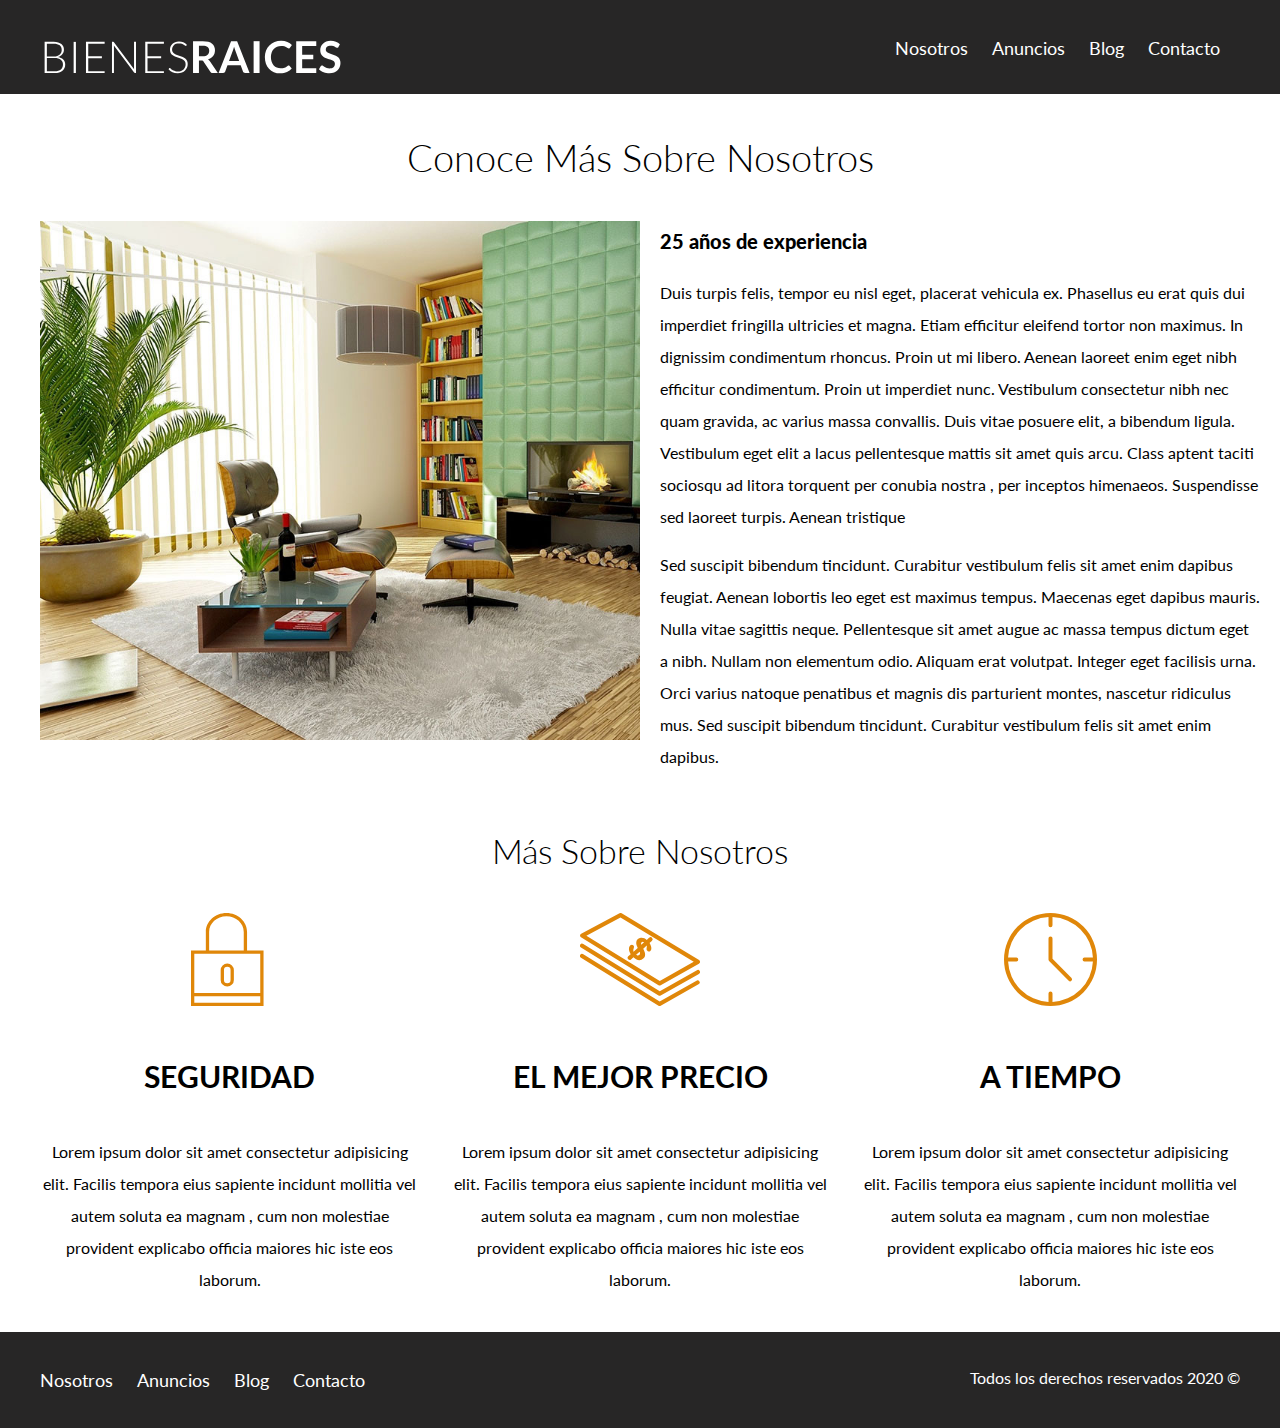
<file: Bienes Raices/nosotros.html>
<!DOCTYPE html>
<html lang="en">
<head>
    <meta charset="UTF-8">
    <meta name="viewport" content="width=device-width, initial-scale=1.0">
    <title>Bienes Raices</title>
    <link href="https://fonts.googleapis.com/css2?family=Lato:wght@300;400;700;900&display=swap" rel="stylesheet">
    <link rel="stylesheet" href="CSS/normalize.css">
    <link rel="stylesheet" href="CSS/style.css">
</head>
<body>

    <header class="site-header">
        <div class="contenedor contenido-header">
            <div class="barra">
                <a href="index.html">
                    <img src="img/logo.svg" alt="Logotipo">
                </a>

                <div class="mobile-menu">
                    <a href="#navegacion">
                        <img src="img/barras.svg" alt="Icono Menu">
                    </a>
                </div>

                <nav id="navegacion" class="navegacion">
                    <a href="nosotros.html">Nosotros</a>
                    <a href="anuncios.html">Anuncios</a>
                    <a href="blog.html">Blog</a>
                    <a href="contacto.html">Contacto</a>
                </nav>
                
            </div>

    </div>
    </header>
    <main class="contenedor">
        <h1 class="fw-300 centrar-texto">Conoce Más Sobre Nosotros</h1>
        <div class="contenido-nosotros">
            <div class="imagen">
                <img src="img/nosotros.jpg" alt="Imagen nosotros">
            </div>
            <div class="texto-nosotro">
                <blockquote>25 años de experiencia</blockquote>
                <p>
                    Duis turpis felis, tempor eu nisl eget, placerat vehicula ex.
                    Phasellus eu erat quis dui imperdiet fringilla ultricies et magna.
                    Etiam efficitur eleifend tortor non maximus. In dignissim condimentum rhoncus.
                    Proin ut mi libero. Aenean laoreet enim eget nibh efficitur condimentum.
                    Proin ut imperdiet nunc. Vestibulum consectetur nibh nec quam gravida,
                    ac varius massa convallis. Duis vitae posuere elit, a bibendum ligula.
                    Vestibulum eget elit a lacus pellentesque mattis sit amet quis arcu.
                    Class aptent taciti sociosqu ad litora torquent per conubia nostra
                    , per inceptos himenaeos. Suspendisse sed laoreet turpis. Aenean tristique

                </p>
                <p>
                    Sed suscipit bibendum tincidunt. Curabitur vestibulum felis sit amet enim dapibus feugiat.
                    Aenean lobortis leo eget est maximus tempus. Maecenas eget dapibus mauris. Nulla vitae sagittis neque.
                    Pellentesque sit amet augue ac massa tempus dictum eget a nibh. Nullam non elementum odio. Aliquam erat volutpat.
                    Integer eget facilisis urna. Orci varius natoque penatibus et magnis dis parturient montes, nascetur ridiculus mus.
                    Sed suscipit bibendum tincidunt. Curabitur vestibulum felis sit amet enim dapibus.

            </div>
        </div>
    </main>

    <section class="contenedor seccion">
        <h2 class="fw-300 centrar-texto">Más Sobre Nosotros</h2>
        <div class="iconos-nosotros">
            <div class="icono">
                <img src="img/icono1.svg" alt="Icono Seguridad">
                <h3>Seguridad</h3>
                <p>Lorem ipsum dolor sit amet consectetur adipisicing elit. Facilis tempora eius sapiente incidunt mollitia vel autem soluta ea magnam
                    , cum non molestiae provident explicabo officia maiores hic iste eos laborum.</p>
            </div>

            <div class="icono">
                <img src="img/icono2.svg" alt="Icono El Mejor Precio">
                <h3>El Mejor Precio</h3>
                <p>Lorem ipsum dolor sit amet consectetur adipisicing elit. Facilis tempora eius sapiente incidunt mollitia vel autem soluta ea magnam
                    , cum non molestiae provident explicabo officia maiores hic iste eos laborum.</p>
            </div>

            <div class="icono">
                <img src="img/icono3.svg" alt="Icono A Tiempo">
                <h3>A Tiempo</h3>
                <p>Lorem ipsum dolor sit amet consectetur adipisicing elit. Facilis tempora eius sapiente incidunt mollitia vel autem soluta ea magnam
                    , cum non molestiae provident explicabo officia maiores hic iste eos laborum.</p>
            </div>
        </div>
    </section>

    <footer class="site-footer seccion">
        <div class="contenedor contenedor-footer">
            <nav class="navegacion">
                <a href="nosotros.html">Nosotros</a>
                <a href="anuncios.html">Anuncios</a>
                <a href="blog.html">Blog</a>
                <a href="contacto.html">Contacto</a>
            </nav>
            <p class="copyright">Todos los derechos reservados 2020 &copy;</p>
        </div>
    </footer>
</body>
</html>
</file>
<file: Bienes Raices/CSS/style.css>
html {
    box-sizing: border-box;
    font-size: 62.5%;
}
*, *:before, *:after {
    box-sizing: inherit;
}

body {
    font-family: 'Lato', sans-serif;
    font-size: 1.6rem;
    line-height: 2;
}

/* Globales */
.contenedor{
    width: 95%;
    max-width: 120rem;
    margin: 0 auto;
}
img {
    max-width: 100%;
}
h1{
    font-size: 3.8rem;
}
h2{
    font-size: 3.4rem;
}
h3{
    font-size: 3rem;
}
h4{
    font-size: 2.6rem;
}

/* Utilidades */
.seccion{
    margin-top: 2rem;
    margin-bottom: 2rem ;
}
.fw-300 {
    font-weight: 300;
}
.centrar-texto {
    text-align: center;
}
.d-block {
    display: block!important;
}
.contenido-centrado {
    max-width: 80rem;
}

/* Botones */
.boton {
    color: white;
    font-weight: 700;
    font-size: 1.8rem;
    text-decoration: none;
    padding: 1rem 3rem;
    margin: 3rem 0;
    display: inline-block;
    text-align: center;
    border: none;
    display: block;
    flex: 0 0 100%;
}
@media (min-width: 768px) {
    .boton {
        display: inline-block;
        flex: 0 0 auto;
    }
}
.boton-naranja {
    background-color: rgb(224, 138, 0);
}
.boton-verde {
    background-color: rgb(14, 172, 0);
}
.boton:hover{
    cursor: pointer;
}
.ver-todas {
    display: flex;
    justify-content: flex-end;
}

/* Header */
.site-header.inicio {
    background: url(../img/header.jpg);
    background-position: center center;
    background-size: cover;
    height: 100vh;
    min-height: 60rem;
}
.site-header {
    background-color: rgb(39, 38, 38);
    padding: 1 0 3 0;
}
.contenido-header {
    height: 100%;
    display: flex;
    flex-direction: column;
    justify-content: space-between;
    text-align: center;
}
@media (min-width: 768px) {
    .contenido-header{
        text-align: left;
    }
}
.contenido-header h1{
    color: rgba(255,255,255,1);
    padding-bottom: 2rem;
    max-width: 60rem;
}
.barra{
    padding-top: 3rem;
}
@media (min-width: 768px) {
    .barra{
        display: flex;
        justify-content:space-between;
        align-content: center;
    }
}

/* Navegacion */
.navegacion a{
    color: rgba(255,255,255,1);
    text-decoration: none;
    font-size: 2.2rem;
    display: block;
}
@media (min-width: 768px) {
    .navegacion a{
        display: inline-block;
        font-size: 1.8rem;
        margin-right: 2rem;
    }
    .navegacion a :last-of-type{
        margin-right: 0rem;
    }
}
.navegacion a:hover {
    color: rgb(195, 195, 195)
}
@media (min-width: 768px) {
    .mobile-menu{
        display: none;
    }
}
.navegacion:target{
    display: block;
}
.navegacion{
    display: none;
}
@media (min-width: 768px) {
    .navegacion{
        display: block;
    }
}
/* Mobile Menu */
.mobile-menu img{
    width: 5rem;
}

/* Iconos Nosotros*/
@media (min-width: 768px) {
    .iconos-nosotros {
        display: flex;
        justify-content: space-between;
    }    
}
.icono { 
    text-align: center;
}
@media (min-width: 768px) {
    .icono {
        flex-basis: calc( 33.3% - 2rem );
    }
}
.icono h3 {
    text-transform: uppercase;
}

/* Anuncios */
@media (min-width: 768px) {
    .contenedor-anuncios {
        display: flex;
        justify-content: space-between;
        flex-wrap: wrap;
    }
}

.anuncio {
    border: 1px solid rgb(168, 168, 168);
    background: rgb(235, 235, 235);
    margin-bottom: 2rem;
}
@media (min-width: 768px) {
    .anuncio {
        flex: 0 1 calc(33.3% - 1rem);
    }
}
.contenido-anuncio {
    padding: 2rem;

}
.contenido-anuncio h3, .contenido-anuncio p {
    margin: 0;
}
.precio {
    color: rgb(23, 167, 10);
    font-size: 700;
}
.iconos-caracteristicas {
    list-style: none;
    padding: 0;
    display: flex;
    justify-content: space-evenly;
    max-width: 50rem;
    flex: 1;
}
.iconos-caracteristicas li {
    display: flex;
}
.iconos-caracteristicas li img {
    margin-right: 2rem;
}
/* Contacto Home */
.imagen-contacto {
    background-image: url(../img/encuentra.jpg);
    background-position: center center;
    background-size: cover;
    height: 40rem;
    display: flex;
    align-items: center;
}
.contenido-contacto {
    flex: 0 0 95%;
    color: white;
}
.contenido-contacto p {
    font-size: 1.8rem;
}

/* Seccion inferior */
@media (min-width: 768px) {
    .seccion-inferior {
        display: flex;
        justify-content: space-between;
    }
    .seccion-inferior .blog {
        flex-basis: 60%;
    }
    .seccion-inferior .testimoniales {
        flex-basis: calc(40% - 2rem);
    }
}

.entrada-blog {
    margin-bottom: 2rem;
}
@media (min-width: 768px) {
    .entrada-blog{
        display: flex;
        justify-content: space-between;
    }
}
.entrada-blog .imagen {
    flex-basis: 40%;
}
.entrada-blog .texto-entrada{
    flex-basis: calc(60% - 3rem);
    padding-left: 2rem;
}
.texto-entrada h4{
    margin: 0;
    line-height: 1.4;
}
.texto-entrada a{
    color: black;
    text-decoration: none;
}
.texto-entrada h4::after {
    content: '';
    display: block;
    width: 35rem;
    height: 0.5rem;
    background-color:rgb(23, 167, 10);
    margin-top: 1rem;
}
.texto-entrada span {
    color: rgb(224, 138, 0) ;
}
/* Testimoniales */
.testimonial {
    background-color:rgb(23, 167, 10) ;
    font-size: 2.4rem;
    padding: 2rem;
    color: white;
    border-radius: 2rem;
}
.testimonial p {
    text-align: right;
}
.testimonial blockquote::before {
    content: '';
    background-image: url(../img/comilla.svg);
    width: 4rem;
    height: 4rem;
    display: block;
    position: absolute;
    left: -2rem;
}
.testimonial blockquote {
    position: relative;
    padding-left: 5rem;
    font-weight: 300;
}
/* Footer */
.site-footer {
    background-color: rgb(39, 38, 38);
    margin: 0;
}
.contenedor-footer {
    padding: 3rem 0;
    text-align: center;
}
@media (min-width: 768px) {
    .contenedor-footer{
        display: flex;
        justify-content: space-between;
    }
}
.copyright {
    margin: 0;
    color: white;
}

/* Paginas internas */
/* Nosotros */
@media (min-width: 768px) {
    .contenido-nosotros {
        display: grid;
        grid-template-columns: 50% 50%;
        grid-column-gap: 2rem;
    }
}

.contenido-nosotros blockquote{
    font-size: 2rem;
    font-weight: 900;
    margin: 0;
    padding: 3 0;
}
/* Anuncio */
.resumen-propiedad {
    display: flex;
    justify-content: space-between;
    align-items: center;
}
/* Contacto */
form p {
    font-size: 1.5rem;
    color: rgb(39, 38, 38);
    margin: 2rem 0 0 0;
}
legend {
    font-size: 2.4rem;
    color: rgb(15, 15, 15);
    text-align: center;
}
label {
    display: block;
    font-weight: 700;
    text-transform: capitalize;
}
input:not([type="submit"]),
textarea,
select {
    padding: 1rem;
    display: block;
    width: 100%;
    background-color: rgb(231, 231, 231);
    margin-bottom: 2rem;
    border: none;
    border-radius: 1rem;

}
input[type="radio"]{
    width: auto;
    margin: 0;
}
select{
    -webkit-appearance: none;
    appearance: none;
}
textarea {
    height: 20rem;
}
.forma-contacto {
    max-width: 30rem;
    display: flex;
    justify-content: space-between;
    align-items: center;
}
</file>
